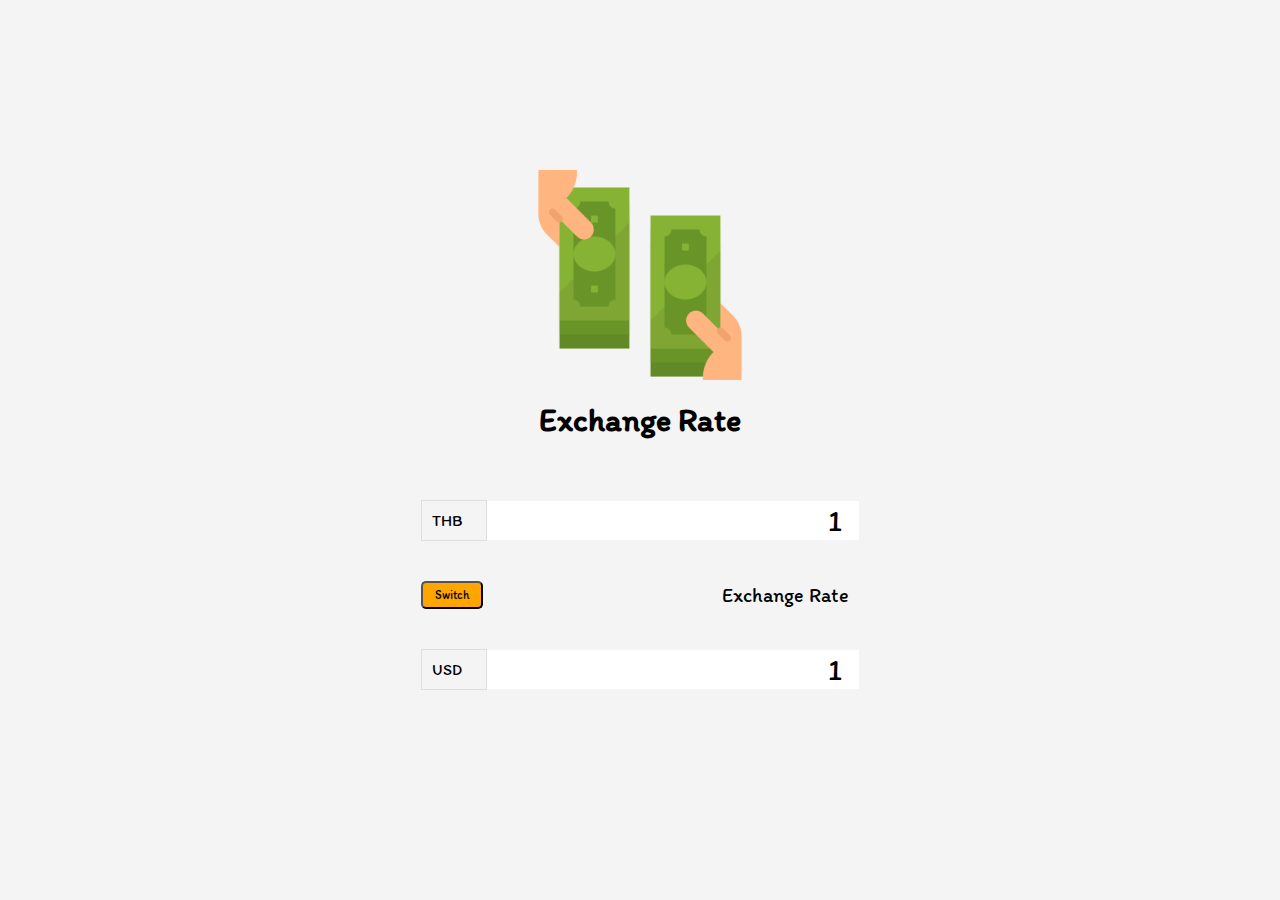
<file: ExchangeRate-API/index.html>
<!DOCTYPE html>
<html lang="en">

<head>
    <meta charset="UTF-8">
    <meta name="viewport" content="width=device-width, initial-scale=1.0">
    <title>Exchange Rate</title>
    <link rel="stylesheet" href="money.css">
</head>

<body>
    <img src="img/money.png" class="money-img">
    <h1>Exchange Rate</h1>
    <div class="container">
        <div class="currency">
            <select name="" id="currency-one">
                <option value="AED">AED</option>
                <option value="ARS">ARS</option>
                <option value="AUD">AUD</option>
                <option value="BGN">BGN</option>
                <option value="BRL">BRL</option>
                <option value="BSD">BSD</option>
                <option value="CAD">CAD</option>
                <option value="CHF">CHF</option>
                <option value="CLP">CLP</option>
                <option value="CNY">CNY</option>
                <option value="COP">COP</option>
                <option value="CZK">CZK</option>
                <option value="DKK">DKK</option>
                <option value="DOP">DOP</option>
                <option value="EGP">EGP</option>
                <option value="EUR">EUR</option>
                <option value="FJD">FJD</option>
                <option value="GBP">GBP</option>
                <option value="GTQ">GTQ</option>
                <option value="HKD">HKD</option>
                <option value="HRK">HRK</option>
                <option value="HUF">HUF</option>
                <option value="IDR">IDR</option>
                <option value="ILS">ILS</option>
                <option value="INR">INR</option>
                <option value="ISK">ISK</option>
                <option value="JPY">JPY</option>
                <option value="KRW">KRW</option>
                <option value="KZT">KZT</option>
                <option value="MXN">MXN</option>
                <option value="MYR">MYR</option>
                <option value="NOK">NOK</option>
                <option value="NZD">NZD</option>
                <option value="PAB">PAB</option>
                <option value="PEN">PEN</option>
                <option value="PHP">PHP</option>
                <option value="PKR">PKR</option>
                <option value="PLN">PLN</option>
                <option value="PYG">PYG</option>
                <option value="RON">RON</option>
                <option value="RUB">RUB</option>
                <option value="SAR">SAR</option>
                <option value="SEK">SEK</option>
                <option value="SGD">SGD</option>
                <option value="THB" selected>THB</option>
                <option value="TRY">TRY</option>
                <option value="TWD">TWD</option>
                <option value="UAH">UAH</option>
                <option value="USD">USD</option>
                <option value="UYU">UYU</option>
                <option value="VND">VND</option>
                <option value="ZAR">ZAR</option>
            </select>
            <input type="number" name="" id="amount-one" value="1">
        </div>
        <div class="swap-container">
            <button class="btn" id="btn"> Switch</button>
            <div class="rate" id="rate">Exchange Rate </div>
        </div>
        <div class="currency">
            <select name="" id="currency-two">
                <option value="AED">AED</option>
                <option value="ARS">ARS</option>
                <option value="AUD">AUD</option>
                <option value="BGN">BGN</option>
                <option value="BRL">BRL</option>
                <option value="BSD">BSD</option>
                <option value="CAD">CAD</option>
                <option value="CHF">CHF</option>
                <option value="CLP">CLP</option>
                <option value="CNY">CNY</option>
                <option value="COP">COP</option>
                <option value="CZK">CZK</option>
                <option value="DKK">DKK</option>
                <option value="DOP">DOP</option>
                <option value="EGP">EGP</option>
                <option value="EUR">EUR</option>
                <option value="FJD">FJD</option>
                <option value="GBP">GBP</option>
                <option value="GTQ">GTQ</option>
                <option value="HKD">HKD</option>
                <option value="HRK">HRK</option>
                <option value="HUF">HUF</option>
                <option value="IDR">IDR</option>
                <option value="ILS">ILS</option>
                <option value="INR">INR</option>
                <option value="ISK">ISK</option>
                <option value="JPY">JPY</option>
                <option value="KRW">KRW</option>
                <option value="KZT">KZT</option>
                <option value="MXN">MXN</option>
                <option value="MYR">MYR</option>
                <option value="NOK">NOK</option>
                <option value="NZD">NZD</option>
                <option value="PAB">PAB</option>
                <option value="PEN">PEN</option>
                <option value="PHP">PHP</option>
                <option value="PKR">PKR</option>
                <option value="PLN">PLN</option>
                <option value="PYG">PYG</option>
                <option value="RON">RON</option>
                <option value="RUB">RUB</option>
                <option value="SAR">SAR</option>
                <option value="SEK">SEK</option>
                <option value="SGD">SGD</option>
                <option value="THB">THB</option>
                <option value="TRY">TRY</option>
                <option value="TWD">TWD</option>
                <option value="UAH">UAH</option>
                <option value="USD" selected>USD</option>
                <option value="UYU">UYU</option>
                <option value="VND">VND</option>
                <option value="ZAR">ZAR</option>
            </select>
            <input type="number" name="" id="amount-two" value="1">
        </div>
    </div>
    <script src="money.js"></script>
</body>

</html>
</file>
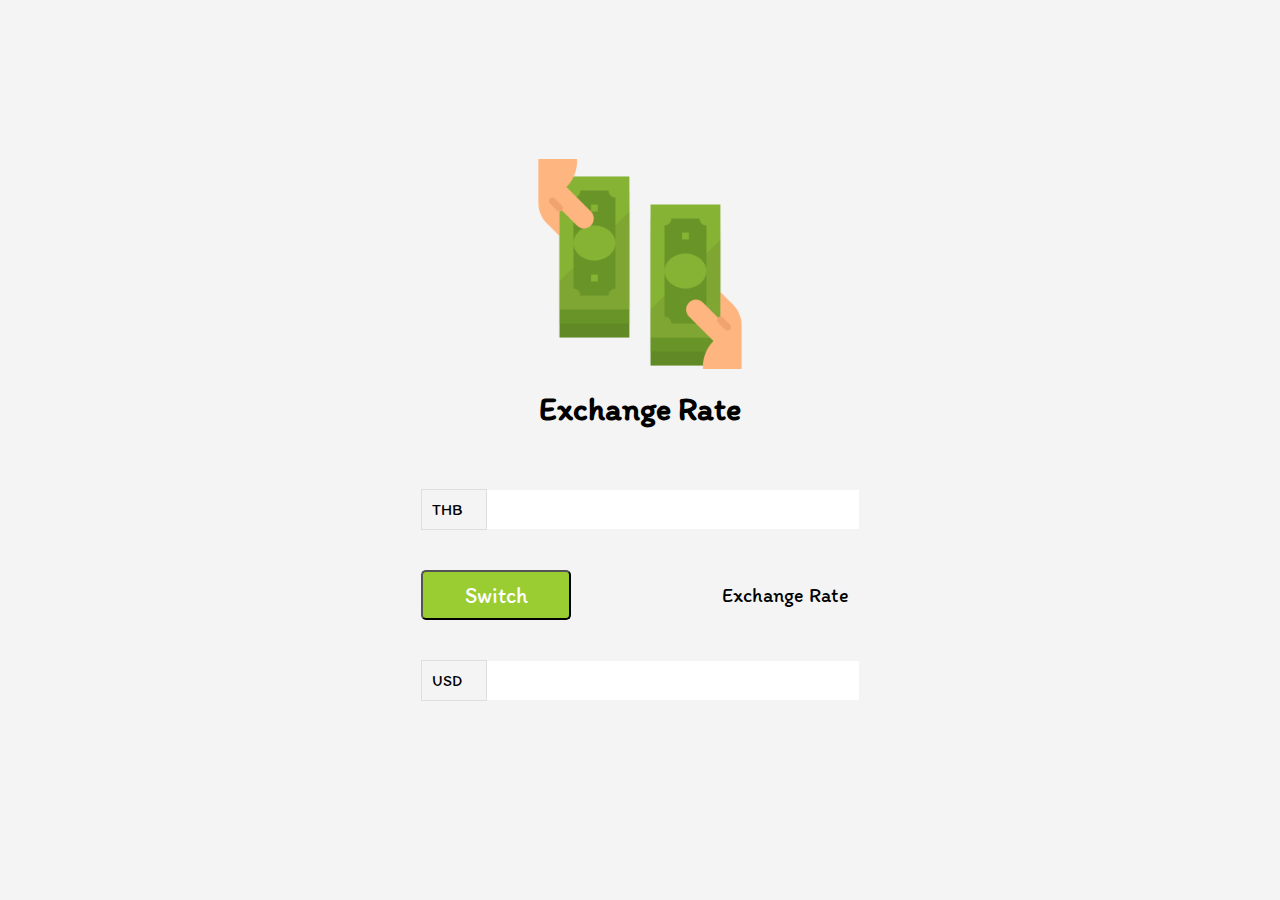
<file: JavaScript 40 Workshop/ExchangeRate-API/index.html>
<!DOCTYPE html>
<html lang="en">

<head>
    <meta charset="UTF-8">
    <meta name="viewport" content="width=device-width, initial-scale=1.0">
    <title>Exchange Rate</title>
    <link rel="stylesheet" href="money.css">
</head>

<body>
    <img src="img/money.png" class="money-img">
    <h1>Exchange Rate</h1>
    <div class="container">
        <div class="currency">
            <select name="" id="currency-one">
                <option value="AED">AED</option>
                <option value="ARS">ARS</option>
                <option value="AUD">AUD</option>
                <option value="BGN">BGN</option>
                <option value="BRL">BRL</option>
                <option value="BSD">BSD</option>
                <option value="CAD">CAD</option>
                <option value="CHF">CHF</option>
                <option value="CLP">CLP</option>
                <option value="CNY">CNY</option>
                <option value="COP">COP</option>
                <option value="CZK">CZK</option>
                <option value="DKK">DKK</option>
                <option value="DOP">DOP</option>
                <option value="EGP">EGP</option>
                <option value="EUR">EUR</option>
                <option value="FJD">FJD</option>
                <option value="GBP">GBP</option>
                <option value="GTQ">GTQ</option>
                <option value="HKD">HKD</option>
                <option value="HRK">HRK</option>
                <option value="HUF">HUF</option>
                <option value="IDR">IDR</option>
                <option value="ILS">ILS</option>
                <option value="INR">INR</option>
                <option value="ISK">ISK</option>
                <option value="JPY">JPY</option>
                <option value="KRW">KRW</option>
                <option value="KZT">KZT</option>
                <option value="MXN">MXN</option>
                <option value="MYR">MYR</option>
                <option value="NOK">NOK</option>
                <option value="NZD">NZD</option>
                <option value="PAB">PAB</option>
                <option value="PEN">PEN</option>
                <option value="PHP">PHP</option>
                <option value="PKR">PKR</option>
                <option value="PLN">PLN</option>
                <option value="PYG">PYG</option>
                <option value="RON">RON</option>
                <option value="RUB">RUB</option>
                <option value="SAR">SAR</option>
                <option value="SEK">SEK</option>
                <option value="SGD">SGD</option>
                <option value="THB" selected>THB</option>
                <option value="TRY">TRY</option>
                <option value="TWD">TWD</option>
                <option value="UAH">UAH</option>
                <option value="USD">USD</option>
                <option value="UYU">UYU</option>
                <option value="VND">VND</option>
                <option value="ZAR">ZAR</option>
            </select>
            <input type="number" name="" id="amount-one" value="">
        </div>
        <div class="swap-container">
            <button class="btn" id="btn"> Switch</button>
            <div class="rate" id="rate">Exchange Rate </div>
        </div>
        <div class="currency">
            <select name="" id="currency-two">
                <option value="AED">AED</option>
                <option value="ARS">ARS</option>
                <option value="AUD">AUD</option>
                <option value="BGN">BGN</option>
                <option value="BRL">BRL</option>
                <option value="BSD">BSD</option>
                <option value="CAD">CAD</option>
                <option value="CHF">CHF</option>
                <option value="CLP">CLP</option>
                <option value="CNY">CNY</option>
                <option value="COP">COP</option>
                <option value="CZK">CZK</option>
                <option value="DKK">DKK</option>
                <option value="DOP">DOP</option>
                <option value="EGP">EGP</option>
                <option value="EUR">EUR</option>
                <option value="FJD">FJD</option>
                <option value="GBP">GBP</option>
                <option value="GTQ">GTQ</option>
                <option value="HKD">HKD</option>
                <option value="HRK">HRK</option>
                <option value="HUF">HUF</option>
                <option value="IDR">IDR</option>
                <option value="ILS">ILS</option>
                <option value="INR">INR</option>
                <option value="ISK">ISK</option>
                <option value="JPY">JPY</option>
                <option value="KRW">KRW</option>
                <option value="KZT">KZT</option>
                <option value="MXN">MXN</option>
                <option value="MYR">MYR</option>
                <option value="NOK">NOK</option>
                <option value="NZD">NZD</option>
                <option value="PAB">PAB</option>
                <option value="PEN">PEN</option>
                <option value="PHP">PHP</option>
                <option value="PKR">PKR</option>
                <option value="PLN">PLN</option>
                <option value="PYG">PYG</option>
                <option value="RON">RON</option>
                <option value="RUB">RUB</option>
                <option value="SAR">SAR</option>
                <option value="SEK">SEK</option>
                <option value="SGD">SGD</option>
                <option value="THB">THB</option>
                <option value="TRY">TRY</option>
                <option value="TWD">TWD</option>
                <option value="UAH">UAH</option>
                <option value="USD" selected>USD</option>
                <option value="UYU">UYU</option>
                <option value="VND">VND</option>
                <option value="ZAR">ZAR</option>
            </select>
            <input type="number" name="" id="amount-two" value="">
        </div>
    </div>
    <script src="money.js"></script>
</body>

</html>
</file>
<file: ExchangeRate-API/money.css>
@import url('https://fonts.googleapis.com/css2?family=Itim&display=swap');
*{
    box-sizing: border-box;
    font-family: 'Itim', cursive;
}
body{
    background-color: #f4f4f4f4;
    display: flex;
    flex-direction: column;
    align-items: center;
    justify-content: center;
    height: 100vh;
    margin: 0;
    padding: 20px;
}
.btn{
    color: black;
    background-color: orange;
    cursor: pointer;
    border-radius: 5px;
    font-size: 12px;
    padding: 5px 12px;
}
.money-img{
    width: 210px;

}
.currency{
    padding: 40px 0px;
    display: flex;
    align-items: center;
    justify-content: space-between;
}
.currency select{
    padding: 10px 20px 10px 10px;
    border: 1px solid #dedede;
    font-size: 16px;
    background: transparent;
    appearance: none;
}
.currency input{
    border: 0;
    /* background: transparent; */
    font-size: 30px;
    text-align: right;
}

.swap-container{
    display: flex;
    /* flex-direction: column; */
    align-items: center;
    justify-content: space-between;
}

.rate{
    font-size: 20px;
    padding: 0 10px;
}
select:focus,input:focus,button:focus{
    outline: 0;
}
</file>
<file: JavaScript 40 Workshop/ExchangeRate-API/money.css>
@import url('https://fonts.googleapis.com/css2?family=Itim&display=swap');
*{
    box-sizing: border-box;
    font-family: 'Itim', cursive;
}
body{
    background-color: #f4f4f4f4;
    display: flex;
    flex-direction: column;
    align-items: center;
    justify-content: center;
    height: 100vh;
    margin: 0;
    padding: 20px;
}
.btn{
    color: black;
    background-color: yellowgreen;
    cursor: pointer;
    border-radius: 5px;
    font-size: 22px;
    color: white;
    padding: 5px 12px;
    height: 50px;
    width: 150px;
}
.money-img{
    width: 210px;

}
.currency{
    padding: 40px 0px;
    display: flex;
    align-items: center;
    justify-content: space-between;
}
.currency select{
    padding: 10px 20px 10px 10px;
    border: 1px solid #dedede;
    font-size: 16px;
    background: transparent;
    appearance: none;
}
.currency input{
    border: 0;
    /* background: transparent; */
    font-size: 30px;
    text-align: right;
}

.swap-container{
    display: flex;
    /* flex-direction: column; */
    align-items: center;
    justify-content: space-between;
}

.rate{
    font-size: 20px;
    padding: 0 10px;
}
select:focus,input:focus,button:focus{
    outline: 0;
}
@media screen and (max-width: 600px) {
    body {
        padding: 10px;
        height: 80vh;
    }
    .currency select {
        width: 30%; 
        margin-bottom: 10px; 
        
    }
    .currency input {
        width: 70%; 
        margin-bottom: 10px; 
    }
    .btn{
        height: 45px;
        width: 50%;
        color: white;
        background-color: yellowgreen;
    }
}
</file>
